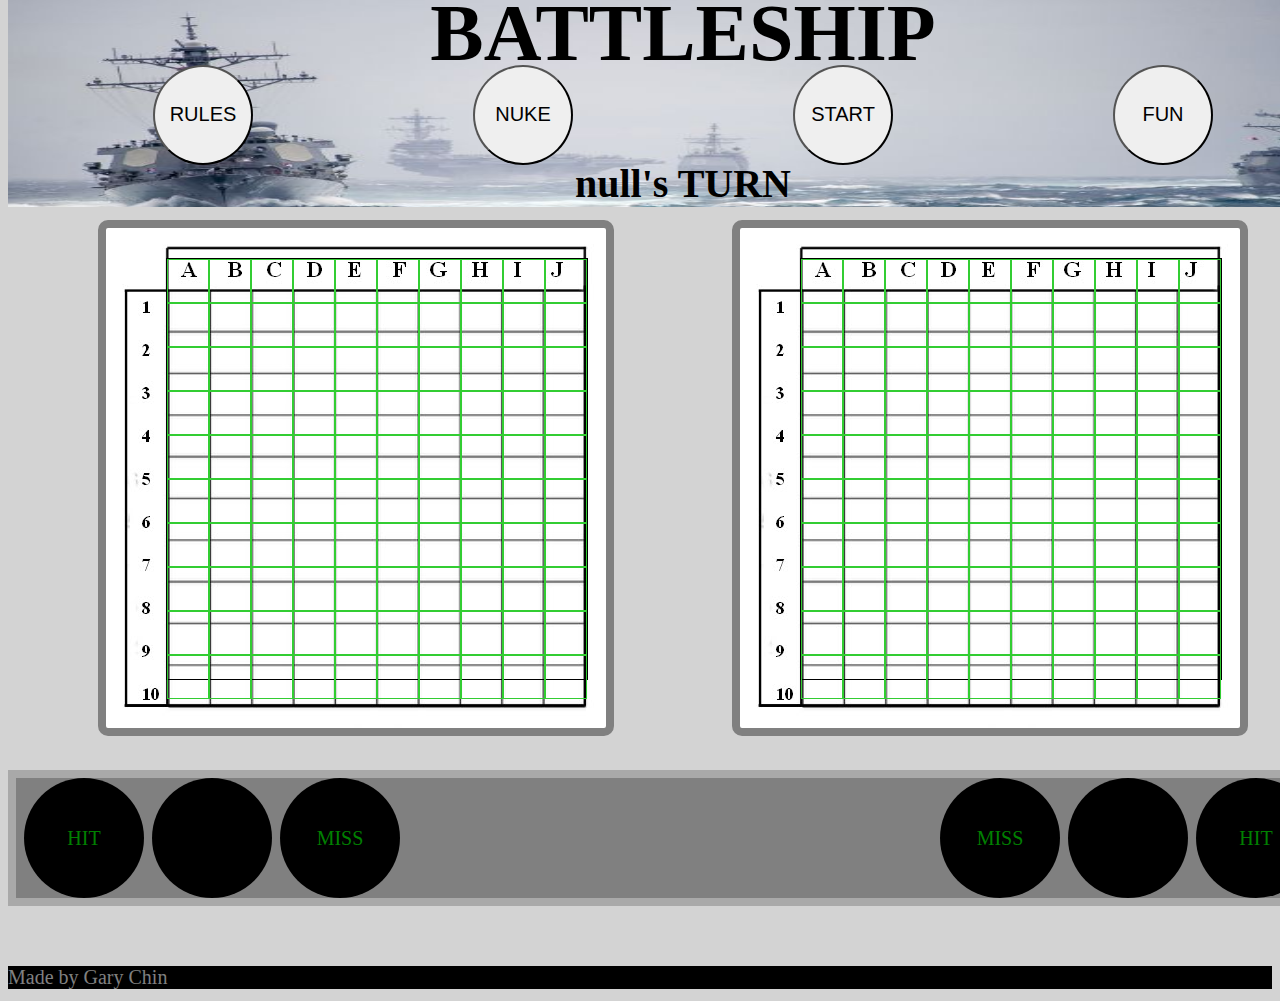
<file: index.html>
<!DOCTYPE html>
<html>
<head>
  <title>Battleship</title>
  <script src="https://ajax.googleapis.com/ajax/libs/jquery/3.2.1/jquery.min.js" type="text/javascript"></script>
  <link rel="stylesheet" href="style.css">
</head>
<body>
<header>BATTLESHIP


<div id="container">
<button class="topbutton" id="rules">RULES</button>
<button class="topbutton" id="nuke">NUKE</button>
<button class="topbutton" id="start">START</button>
<button class="topbutton" id="fun">FUN</button>
<h2 id="playerTurn">{insert name}</h2>
</div>
 </header>

  <div id="bigbox">
    <div id="table1" class="table" >
    <h1 id="player1name">PLAYER ONE'S NAME</h1>
    <div id="subtable1"></div>
    </div>
    <div id="table2" class="table">
    <h1 id="player2name">PLAYER TWO'S NAME</h1>
    <div id="subtable2"></div>
    </div>
  </div>
  <div id="consolecommand">
    <div class="bottomid" id="onehits" name="1">HIT</div>
    <div class="bottomid" id="onescore" name="unused"></div>
    <div class="bottomid" id="onemiss" name="3">MISS</div>
    <!-- <div class="bottomid" id="timer" name="unused"></div> -->
    <div class="bottomid" id="twohits" name="4">HIT</div>
    <div class="bottomid" id="twoscore" name="unused"></div>
    <div class="bottomid" id="twomiss" name="6">MISS</div>
  </div>
<footer>Made by Gary Chin</footer>
<script src="script.js"></script>
<script src="kimscript.js"></script>
</body>
</html>
</file>
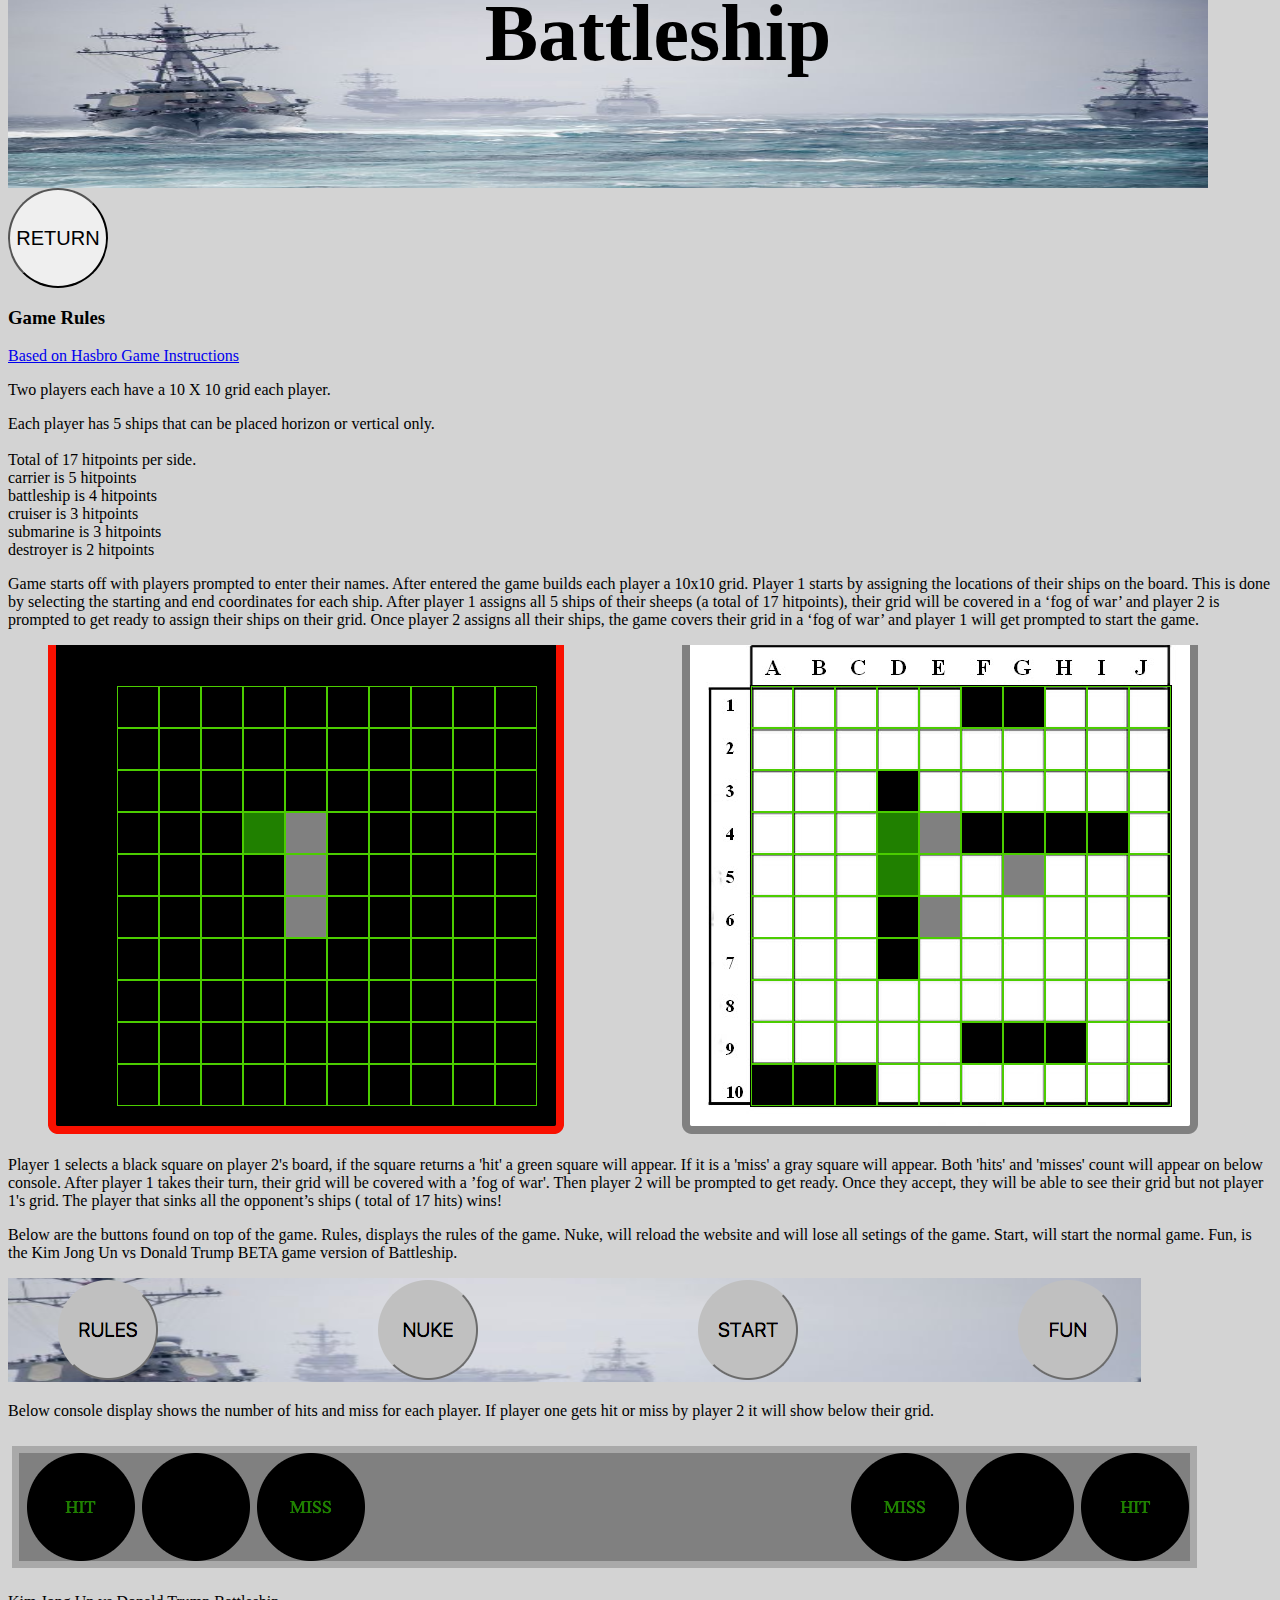
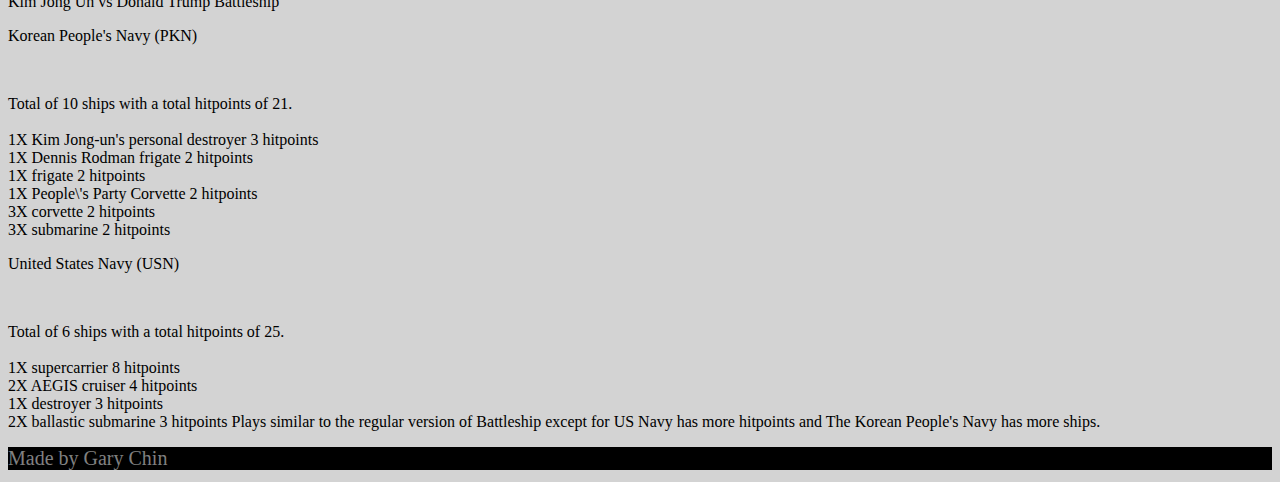
<file: rules.html>
<!DOCTYPE html>
<html>
<head>
  <meta charset="utf-8">
  <meta http-equiv="X-UA-Compatible" content="IE=edge">
  <title>Battleship Game Rules</title>
    <script src="https://ajax.googleapis.com/ajax/libs/jquery/3.2.1/jquery.min.js" type="text/javascript"></script>
  <link rel="stylesheet" href="">
</head>
<body>
<header>Battleship</header>
<link rel="stylesheet" href="rules.css">

<button id="return">RETURN</button>

<h3>Game Rules</h3>
<a href="https://www.hasbro.com/common/instruct/Battleship.PDF">Based on Hasbro Game Instructions</a>

<p>Two players each have a 10 X 10 grid each player.</p>

<p>Each player has 5 ships that can be placed horizon or vertical only.
<br>
<br>Total of 17 hitpoints per side.
<br>carrier is     5 hitpoints
<br>battleship is  4 hitpoints
<br>cruiser is     3 hitpoints
<br>submarine is   3 hitpoints
<br>destroyer is   2 hitpoints
</p>



<p>Game starts off with players prompted to enter their names.  After entered the game builds each player a 10x10 grid.  Player 1 starts by assigning the locations of their ships on the board. This is done by selecting the starting and end coordinates for each ship.  After player 1 assigns all 5 ships of their sheeps (a total of 17 hitpoints), their grid will be covered in a ‘fog of war’ and player 2 is prompted to get ready to assign their ships on their grid.  Once player 2 assigns all their ships, the game covers their grid in a ‘fog of war’ and player 1 will get prompted to start the game.
</p>
<img src="img/hit.png" alt="hitormiss">
<p>Player 1 selects a black square on player 2's board, if the square returns a 'hit' a green square will appear. If it is a 'miss' a gray square will appear. Both 'hits' and 'misses' count will appear on below console. After player 1 takes their turn, their grid will be covered with a ’fog of war'. Then player 2 will be prompted to get ready.  Once they accept, they will be able to see their grid but not player 1's grid. The player that sinks all the opponent’s ships ( total of 17 hits) wins!</p>


<p>Below are the buttons found on top of the game. Rules, displays the rules of the game.  Nuke, will reload the website and will lose all setings of the game.  Start, will start the normal game.  Fun, is the Kim Jong Un vs Donald Trump BETA game version of Battleship.</p>
<img src="img/top.png" alt="button list">
<p>
Below console display shows the number of hits and miss for each player.  If player one gets hit or miss by player 2 it will show below their grid.
</p><img src="img/console.png" alt="console">


<p>Kim Jong Un vs Donald Trump Battleship</p>

<p>Korean People's Navy (PKN)</p>
<br>
<p>Total of 10 ships with a total hitpoints of 21.
<br>
<br>1X Kim Jong-un's personal destroyer   3 hitpoints
<br>1X Dennis Rodman frigate              2 hitpoints
<br>1X frigate                            2 hitpoints
<br>1X People\'s Party Corvette           2 hitpoints
<br>3X corvette                           2 hitpoints
<br>3X submarine                          2 hitpoints
</p>

<p>United States Navy (USN)</p>
<br>
<p>Total of 6 ships with a total hitpoints of 25.
<br>
<br>1X supercarrier                       8 hitpoints
<br>2X AEGIS cruiser                      4 hitpoints
<br>1X destroyer                          3 hitpoints
<br>2X ballastic submarine                3 hitpoints

Plays similar to the regular version of Battleship except for US Navy has more hitpoints and The Korean People's Navy has more ships.

</p>

<footer>Made by Gary Chin</footer>
<script src="miniscript.js"></script>
</body>
</html>
</file>
<file: style.css>
header{font-size: 80px; font-weight: 700; font-family: "Stencil"; text-align: center; animation: pulse 5s infinite; animation-direction: alternate-reverse; width: 1350px; background-image:url(img/back.jpg); background-size: 1366px 300px; background-repeat: no-repeat; margin-top: -20px; }

#container { text-align: center; width: 1350px; margin-right: 200px; margin-top: -30px; }

body { background-color: lightgrey; background-size: cover; }
footer { text-align: left; background-color: black; color: grey; font-size: 20px;  }

h1{font-size: 25px; animation: pulse 5s infinite; animation-direction: alternate-reverse;  }
h2{font-size: 40px; margin-top: -5px; }

.topbutton { width: 100px; height: 100px; font-size: 20px; border-radius: 50%; cursor: pointer; margin-top: -100px; margin-right: 100px; margin-left: 100px; }

.topbutton:hover { background: #ff0000; border-color: #c0c0c0; color: white; animation: pulse 5s infinite; animation-direction: alternate-reverse; }

#bigbox{ border: 1px grey; position: relative; width: 1150px; height: 550px; margin-left: 90px; margin-top: -40px;}

#player1name, #player2name { color: #838381; text-align: center; float: center; margin-top: -5px; }

.table { background-image:url(img/grid.jpg); width: 500px; height: 500px; border: 1px solid #000; margin-top: 20px; border: 8px solid gray; border-radius: 10px; }
.table div { width: 20px; height: 20px; line-height: 0%; font-size: 0%; border: 1px solid #000; }
.table:hover, .fogofwar:hover { cursor:pointer; border-color: red; }

#table1, #onescore, #onemiss, #onehits { float: left; }
#table2, #twoscore, #twohits, #twomiss { float: right; }

#subtable1, #subtable2 {height:420px; width: 420px; margin-left: 60px; margin-top: 35px; }

td, tr { border: limegreen solid 1px; width: 40px; height: 40px; }

.hit { background: green; }
.miss { background: gray; }
.ship {background-color: black; }
.fogofwar { background: black; width: 500px; height: 500px; border: 1px solid #000; margin-top: 20px; border: 8px solid gray; border-radius: 10px; }

#consolecommand { width: 1300px; height: 120px; background-color: grey; margin: 20px 100px 60px auto; border: 8px solid darkgray; display:block; }

.bottomid { width: 100px; height: 100px; font-size: 20px; border-radius: 50%; background-color: black; color: green;
  margin: 0 auto auto 8px; text-align: center; line-height: 100px; display: inline-block; padding: 10px; }

.clear { background: white; }

@keyframes pulse {
  0% {
    color: #838381;
  }
  100% {
    color: black;
  }
</file>
<file: rules.css>
header{font-size: 80px; font-weight: 700; font-family: "Stencil"; text-align: center; animation: pulse 5s infinite; animation-direction: alternate-reverse; width: 1300px; height: 200px; background-image:url(img/back.jpg); background-size: 1200px 200px;background-repeat: no-repeat; margin-top: -20px; }

body { background-color: lightgrey; background-size: cover; }
footer { text-align: left; background-color: black; color: grey; font-size: 20px; }

h1{font-size: 25px; animation: pulse 5s infinite; animation-direction: alternate-reverse;  }

#return { width: 100px; height: 100px; font-size: 20px; border-radius: 50%; cursor: pointer; }

#return:hover { background: #ff0000; border-color: #c0c0c0; color: white; animation: pulse 5s infinite; animation-direction: alternate-reverse; }

@keyframes pulse {
  0% {
    color: #838381;
  }
  100% {
    color: black;
  }
</file>
